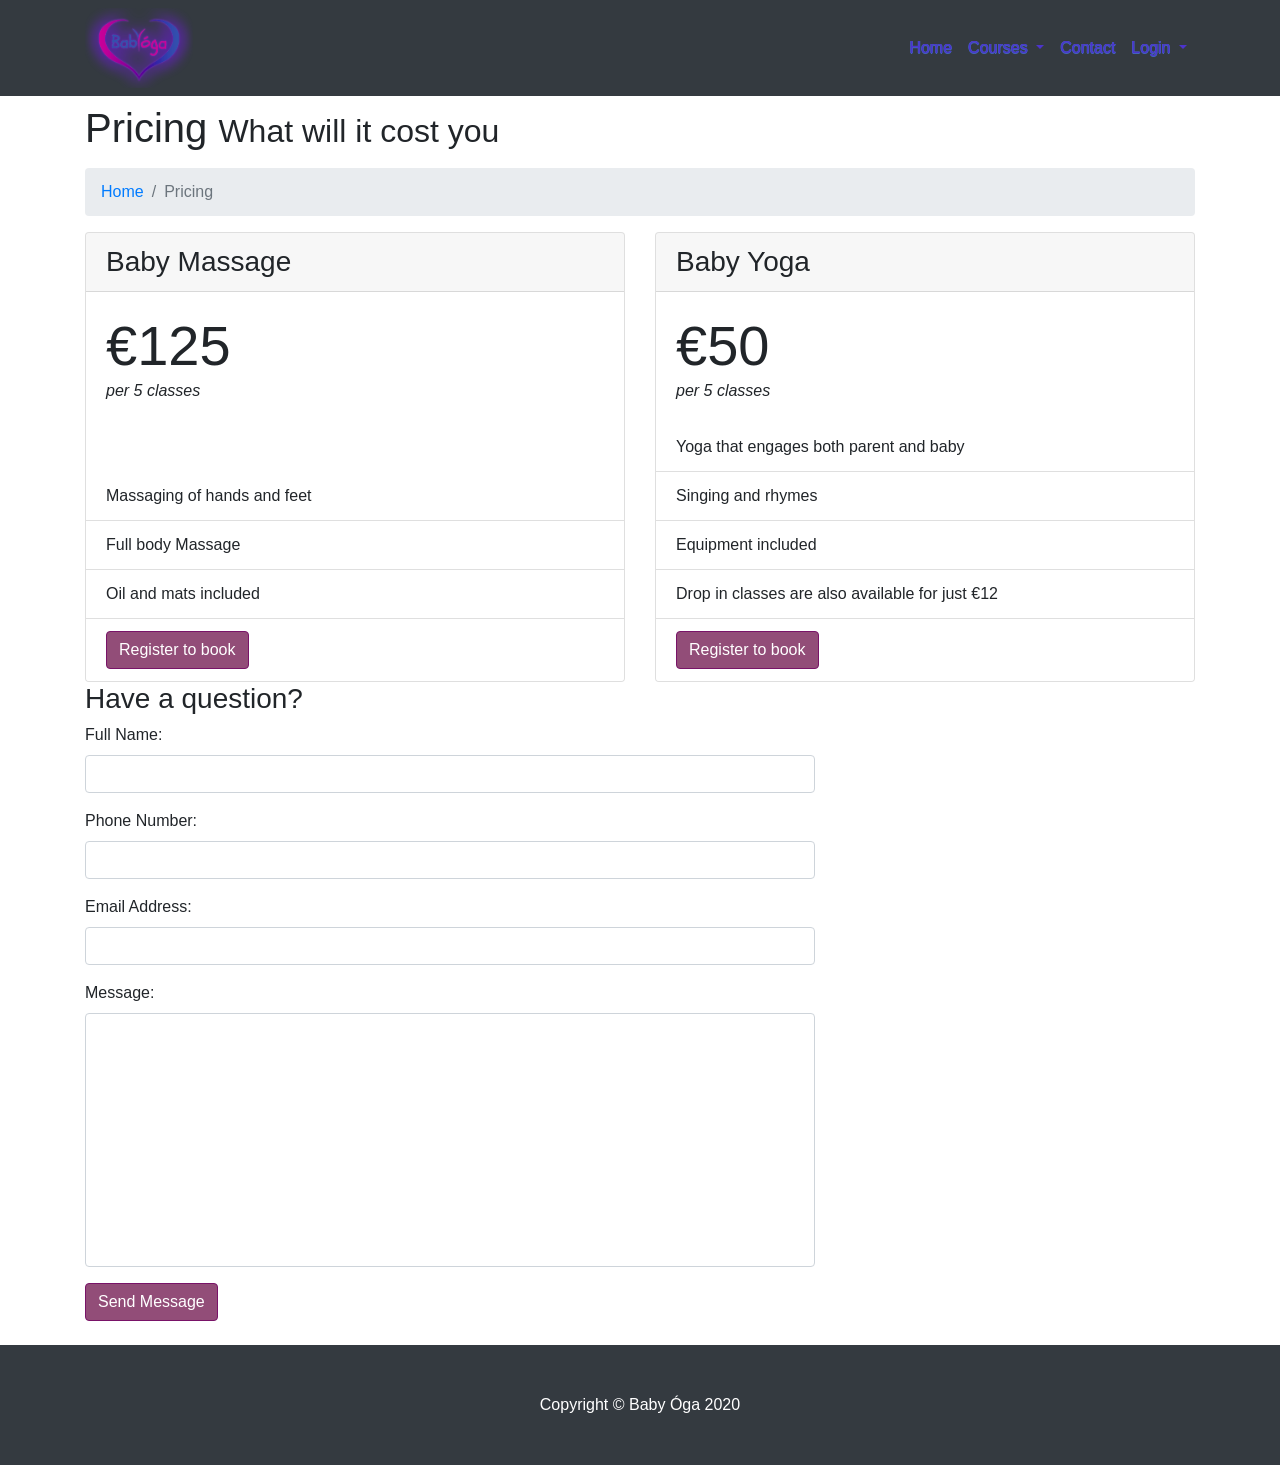
<file: BabyOgaSite/pricing.html>
<!DOCTYPE html>
<html lang="en">

<head>

  <meta charset="utf-8">
  <meta name="viewport" content="width=device-width, initial-scale=1, shrink-to-fit=no">
  <meta name="description" content="">
  <meta name="author" content="">

  <title>Baby Óga - Yoga and Massage</title>

  <!-- Bootstrap core CSS -->
  <link rel="stylesheet" href="https://stackpath.bootstrapcdn.com/bootstrap/4.4.1/css/bootstrap.min.css" integrity="sha384-Vkoo8x4CGsO3+Hhxv8T/Q5PaXtkKtu6ug5TOeNV6gBiFeWPGFN9MuhOf23Q9Ifjh" crossorigin="anonymous">

  <!-- Custom styles for this template -->
  <link href="css/custom.css" rel="stylesheet">

</head>

<body>

 <!-- Navigation -->
 <nav class="navbar fixed-top navbar-expand-lg navbar-dark bg-dark fixed-top">
  <div class="container">
    <img class="navbar-logo" href="index.html" src="img/logov1.png"></img>
    <button class="navbar-toggler navbar-toggler-right" type="button" data-toggle="collapse" data-target="#navbarResponsive" aria-controls="navbarResponsive" aria-expanded="false" aria-label="Toggle navigation">
      <span class="navbar-toggler-icon"></span>
    </button>
    <div class="collapse navbar-collapse" id="navbarResponsive">
      <ul class="navbar-nav ml-auto">
        <li class="nav-item">
          <a class="nav-link" href="index.html">Home</a>
        </li>
        <li class="nav-item dropdown">
          <a class="nav-link dropdown-toggle" href="#" id="navbarDropdownPortfolio" data-toggle="dropdown" aria-haspopup="true" aria-expanded="false">
            Courses
          </a>
          <div class="dropdown-menu dropdown-menu-right" aria-labelledby="navbarDropdownPortfolio">
            <a class="dropdown-item" href="info.html">Yoga and Massage</a>
            <a class="dropdown-item" href="pricing.html">Pricing and Booking</a>
          </div>
        </li>
        <li class="nav-item">
          <a class="nav-link" href="contact.html">Contact</a>
        </li>
        <li class="nav-item dropdown">
          <a class="nav-link dropdown-toggle" href="#" id="navbarDropdownPortfolio" data-toggle="dropdown" aria-haspopup="true" aria-expanded="false">
            Login
          </a>
          <div class="dropdown-menu dropdown-menu-right" aria-labelledby="navbarDropdownPortfolio">
            <a class="dropdown-item" href="login/login.php">Login</a>
            <a class="dropdown-item" href="login/register.php">Register</a>
          </div>
        </li>
      </ul>
    </div>
  </div>
</nav>

  <!-- Page Content -->
  <div class="container">

    <!-- Page Heading/Breadcrumbs -->
    <h1 class="mt-5 mb-3">Pricing
      <small>What will it cost you</small>
    </h1>

    <ol class="breadcrumb">
      <li class="breadcrumb-item">
        <a href="index.html">Home</a>
      </li>
      <li class="breadcrumb-item active">Pricing</li>
    </ol>

    <div class="scallop-up"></div><!-- Divider -->

    <!-- Content Row -->
    <div class="row">
      <div class="col-lg-6 mb-6">
        <div class="card h-100">
          <h3 class="card-header">Baby Massage</h3>
          <div class="card-body">
            <div class="display-4">€125</div>
            <div class="font-italic">per 5 classes</div>
          </div>
          <ul class="list-group list-group-flush">
            <li class="list-group-item">Massaging of hands and feet</li>
            <li class="list-group-item">Full body Massage</li>
            <li class="list-group-item">Oil and mats included</li>
            <li class="list-group-item">
              <a href="login/register.php" class="btn btn-primary">Register to book</a>
            </li>
          </ul>
        </div>
      </div>
      
      <div class="col-lg-6 mb-6">
        <div class="card h-100">
          <h3 class="card-header">Baby Yoga</h3>
          <div class="card-body">
            <div class="display-4">€50</div>
            <div class="font-italic">per 5 classes</div>
          </div>
          <ul class="list-group list-group-flush">
            <li class="list-group-item">Yoga that engages both parent and baby</li>
            <li class="list-group-item">Singing and rhymes</li>
            <li class="list-group-item">Equipment included</li>
            <li class="list-group-item">Drop in classes are also available for just €12</li>
            <li class="list-group-item">
              <a href="login/register.php" class="btn btn-primary">Register to book</a>
            </li>
          </ul>
        </div>
      </div>
    </div>
    <!-- /.row -->

    <div class="scallop-down"></div><!-- Divider -->

    <div class="scallop-up"></div><!-- Divider -->

    <!-- Contact Form -->
    <!-- In order to set the email address and subject line for the contact form go to the bin/contact_me.php file. -->
    <div class="row">
      <div class="col-lg-8 mb-4">
        <h3>Have a question?</h3>
        <form name="sentMessage" id="contactForm" novalidate>
          <div class="control-group form-group">
            <div class="controls">
              <label>Full Name:</label>
              <input type="text" class="form-control" id="name" required data-validation-required-message="Please enter your name.">
              <p class="help-block"></p>
            </div>
          </div>
          <div class="control-group form-group">
            <div class="controls">
              <label>Phone Number:</label>
              <input type="tel" class="form-control" id="phone" required data-validation-required-message="Please enter your phone number.">
            </div>
          </div>
          <div class="control-group form-group">
            <div class="controls">
              <label>Email Address:</label>
              <input type="email" class="form-control" id="email" required data-validation-required-message="Please enter your email address.">
            </div>
          </div>
          <div class="control-group form-group">
            <div class="controls">
              <label>Message:</label>
              <textarea rows="10" cols="100" class="form-control" id="message" required data-validation-required-message="Please enter your message" maxlength="999" style="resize:none"></textarea>
            </div>
          </div>
          <div id="success"></div>
          <!-- For success/fail messages -->
          <button type="submit" class="btn btn-primary" id="sendMessageButton">Send Message</button>
        </form>
      </div>
    </div>
    <!-- /.row -->

    <div class="scallop-down"></div><!-- Divider -->

  </div>
  <!-- /.container -->

  <!-- Footer -->
  <footer class="py-5 bg-dark">
    <div class="container">
      <p class="m-0 text-center text-white">Copyright &copy; Baby Óga 2020</p>
    </div>
    <!-- /.container -->
  </footer>

  <!-- Bootstrap core JavaScript -->
<script
  src="https://code.jquery.com/jquery-3.4.1.min.js"
  integrity="sha256-CSXorXvZcTkaix6Yvo6HppcZGetbYMGWSFlBw8HfCJo="
  crossorigin="anonymous"></script>

<script src="https://cdn.jsdelivr.net/npm/popper.js@1.16.0/dist/umd/popper.min.js" integrity="sha384-Q6E9RHvbIyZFJoft+2mJbHaEWldlvI9IOYy5n3zV9zzTtmI3UksdQRVvoxMfooAo" crossorigin="anonymous"></script>
<script src="https://stackpath.bootstrapcdn.com/bootstrap/4.4.1/js/bootstrap.min.js" integrity="sha384-wfSDF2E50Y2D1uUdj0O3uMBJnjuUD4Ih7YwaYd1iqfktj0Uod8GCExl3Og8ifwB6" crossorigin="anonymous"></script>

<!-- Contact form JavaScript -->
<!-- Do not edit these files! In order to set the email address and subject line for the contact form go to the bin/contact_me.php file. -->
  <script src="js/jqBootstrapValidation.js"></script>
  <script src="js/contact_me.js"></script>
</body>

</html>
</file>
<file: BabyOgaSite/css/custom.css>
/*!
 * Start Bootstrap - Modern Business (https://startbootstrap.com/template-overviews/modern-business)
 * Copyright 2013-2019 Start Bootstrap
 * Licensed under MIT (https://github.com/BlackrockDigital/startbootstrap-logomodern-business-nav/blob/master/LICENSE)
 */
body {
  padding-top: 56px;
}

.nav{
  display: flex;
}
.carousel-item {
  height: 65vh;
  min-height: 300px;
  background: no-repeat center center scroll;
  -webkit-background-size: cover;
  -moz-background-size: cover;
  -o-background-size: cover;
  background-size: cover;
}

.portfolio-item {
  margin-bottom: 30px;
}

.navbar-logo{
  /* display: inline-block; */
  height: 5rem;
  margin: 0;
}

.my-4{
  color: #924d78;
}

.btn-primary{
  background-color: #924d78;
  border-color: #791368;
}

.btn-primary:hover{
  background-color: #4264bd;
  border-color: #4c33cc;
}

.navbar-dark .navbar-nav .nav-link:focus, .navbar-dark .navbar-nav .nav-link:hover{
  color: #791368;
  text-shadow: -0.5px 0 #924d78, 0 0.5px #924d78, 0.5px 0 #924d78, 0 -0.5px #924d78;
}

.navbar-dark .navbar-nav .nav-link{
  color: #4c33cc;
  text-shadow: -0.5px 0 #4264bd, 0 0.5px #4264bd, 0.5px 0 #4264bd, 0 -0.5px #4264bd;
}

a.dropdown-item{
  color: #4c33cc !important;
  text-shadow: -0.5px 0 #4264bd, 0 0.5px #4264bd, 0.5px 0 #4264bd, 0 -0.5px #4264bd !important;
}

#blue {
  color: #4264bd;
  display: inline-block;
  width: 100%;
    text-align:center;
}

/* Modal style */
.modal-confirm {		
  color: #636363;
  width: 325px;
}
.modal-confirm .modal-content {
  padding: 20px;
  border-radius: 5px;
  border: none;
}
.modal-confirm .modal-header {
  border-bottom: none;   
      position: relative;
}
.modal-confirm h4 {
  text-align: center;
  font-size: 26px;
  margin: 30px 0 -15px;
}
.modal-confirm .form-control, .modal-confirm .btn {
  min-height: 40px;
  border-radius: 3px; 
}
.modal-confirm .close {
      position: absolute;
  top: -5px;
  right: -5px;
}	
.modal-confirm .modal-footer {
  border: none;
  text-align: center;
  border-radius: 5px;
  font-size: 13px;
}	
.modal-confirm .icon-box {
  color: #fff;		
  position: absolute;
  margin: 0 auto;
  left: 0;
  right: 0;
  top: -70px;
  width: 95px;
  height: 95px;
  border-radius: 50%;
  z-index: 9;
  /* background: #82ce34; */
  padding: 15px;
  text-align: center;
  box-shadow: 0px 2px 2px rgba(0, 0, 0, 0.1);
}
.modal-confirm .icon-box i {
  font-size: 58px;
  position: relative;
  top: 3px;
}
.modal-confirm.modal-dialog {
  margin-top: 80px;
}
  .modal-confirm .btn {
      color: #fff;
      border-radius: 4px;
  /* background: #82ce34; */
  text-decoration: none;
  transition: all 0.4s;
      line-height: normal;
      border: none;
  }
.modal-confirm .btn:hover, .modal-confirm .btn:focus {
  /* background: #6fb32b; */
  outline: none;
}
.trigger-btn {
  display: inline-block;
  margin: 100px auto;
}
</file>
